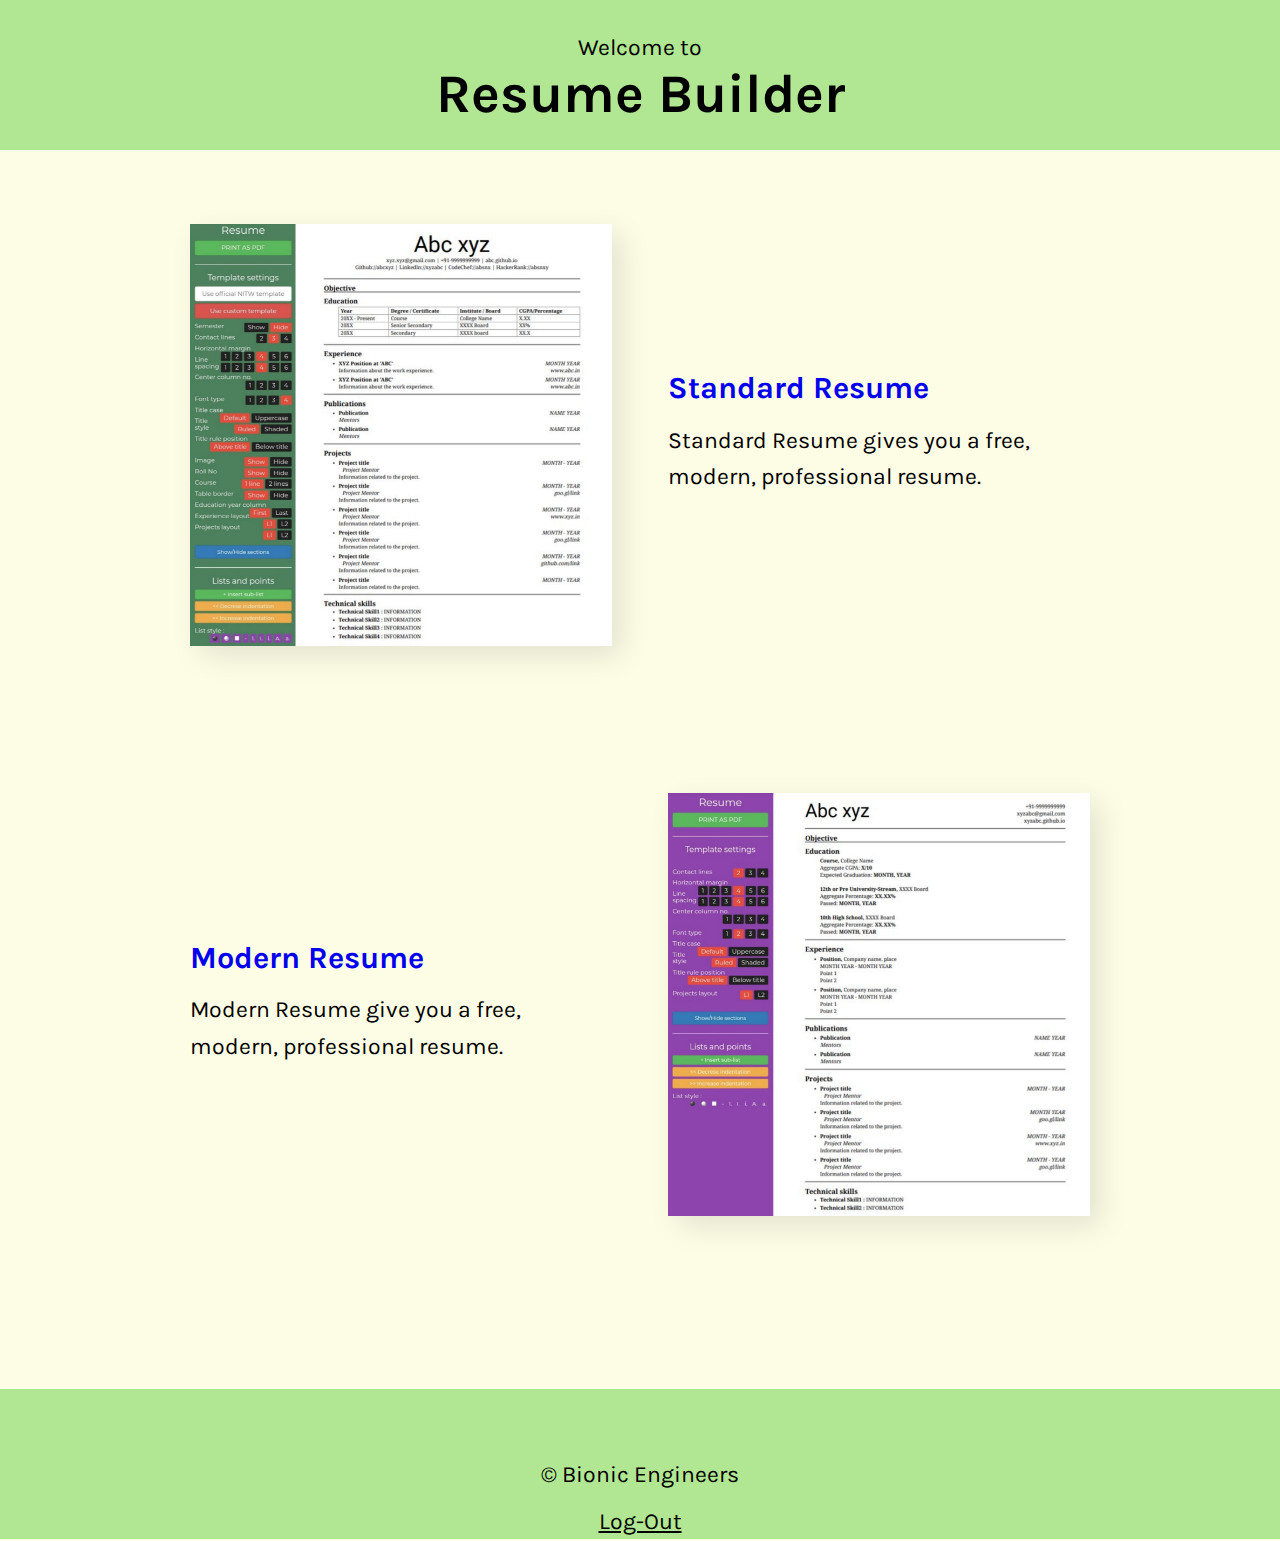
<file: index.html>
<!DOCTYPE html>
<html lang="en" dir="ltr">

    <head>

        <!-- OPL Demos Google Analytics -->
        <script>
            (function(i,s,o,g,r,a,m){i['GoogleAnalyticsObject']=r;i[r]=i[r]||function(){
            (i[r].q=i[r].q||[]).push(arguments)},i[r].l=1*new Date();a=s.createElement(o),
            m=s.getElementsByTagName(o)[0];a.async=1;a.src=g;m.parentNode.insertBefore(a,m)
            })(window,document,'script','//www.google-analytics.com/analytics.js','ga');
            ga('create', 'UA-3920997-4', 'auto');
            ga('send', 'pageview');
        </script>

        <!-- Meta -->
        <meta charset="utf-8">
        <meta http-equiv="x-ua-compatible" content="ie=edge">
        <meta name="viewport" content="width=device-width,initial-scale=1">

        <title>Resume Builder</title>
        <meta name="description" content="">
        <meta name="robots" content="noindex, nofollow" />

        <!-- The compiled CSS file -->
        <link rel="stylesheet" href="css/production.css">

        <!-- Web fonts -->
        <link href="https://fonts.googleapis.com/css?family=Karla:400,700" rel="stylesheet">

        <!-- favicon.ico. Place these in the root directory. -->
        <link rel="shortcut icon" href="favicon.ico">

    </head>

    <body>


    <!-- Header -->
    <header class="headercontainer">
        <div class="header">
            <p>Welcome to</p>
            <h1 title="Camp Chippewa">Resume Builder</h1>
        </div>
    </header>

    <!-- Body -->
    <main>

        <div class="container">

            <!-- Info -->
            <section class="grid-row grid-row--center">
                <!-- Cabin -->
                <div class="grid-column span-half pt3 pb3 mobile-m order-1">
                    <div class="relative">
                        <a href="1/index.html"><img class="info-image relative z2" src="./img/resume-1.jpg" alt=""></a>
                    </div>
                </div>
                <div class="grid-column span-half pt3 pb3 mobile-m order-2">
                    <div class="card">
                      <a href="1/index.html" style="text-decoration: none;"><h3>Standard Resume</h3></a>
                    </div>
                    <p>Standard Resume gives you a free, modern, professional resume.</p>
                </div>
                <!-- Teepees -->
                <div class="grid-column span-half pt3 pb3 mobile-m order-4">
                    <a href="2/index.html" style="text-decoration: none;"><h3>Modern Resume</h3></a>
                    <p>Modern Resume give you a free, modern, professional resume.</p>
                </div>
                <div class="grid-column span-half pt3 pb3 mobile-m order-3">
                    <div class="relative">
                        <div class="card">
                          <a href="2/index.html"><img class="info-image relative z2" src="./img/resume-2.jpg" alt=""></a>
                        </div>
                    </div>
                </div>
            </section>

        </div>
    </main>

    <!-- Footer -->
    <footer class="pt2 pb2">
        <div class="footercontainer">
            <p class="copyright">&copy; <a href="https://www.bionicengineers.com/" style="text-decoration:none; color:#000;">Bionic Engineers</a></p>


            <!-- <div class="btn-group" role="group" aria-label="Basic example">
                <href type="button" class="btn btn-primary" style= "float:right; background-color:aquamarine ;">log-out</button>
              </div> -->
             <br><br> <p><a href="logout.php" class="logout" style="  text-decoration: none;" ><u>Log-Out</u></a></p>

        </div>
    </footer>

    </body>
</html>
</file>
